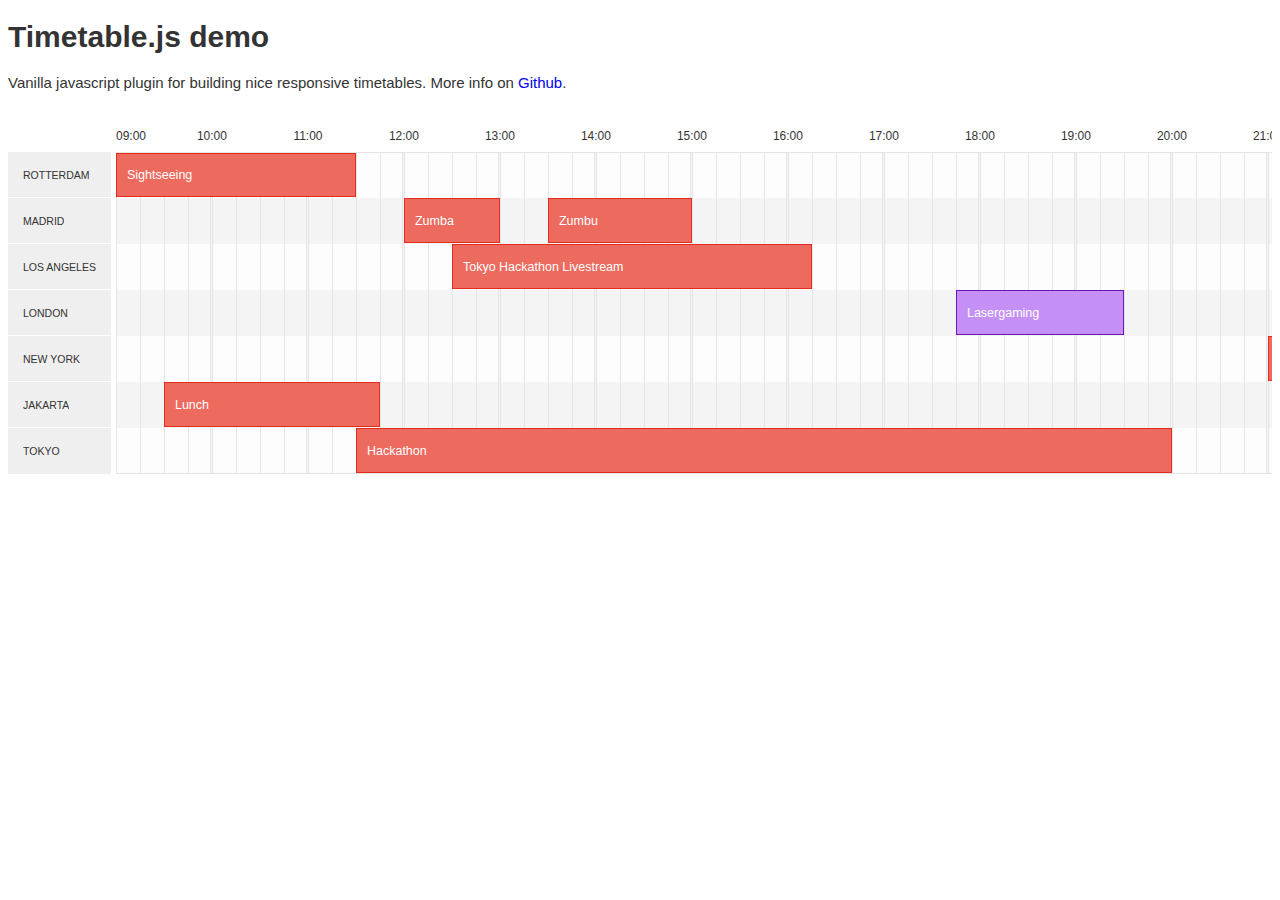
<file: helloffice/src/main/webapp/resources/assets/vendor/timetable.js-master/dist/demo.html>
<!doctype html>
<html>
  <head>
    <meta charset="utf-8">
    <meta name="description" content="Vanilla javascript plugin for building nice responsive timetables">
    <meta name="viewport" content="width=device-width, initial-scale=1">
    <title>Timetable.js demo</title>
    <link rel="stylesheet" href="styles/timetablejs.css">
    <link rel="stylesheet" href="styles/demo.css">
  </head>
  <body>

    <div class="hero-unit">
      <h1>Timetable.js demo</h1>
      <p>Vanilla javascript plugin for building nice responsive timetables. More info on <a href="https://github.com/Grible/timetable.js" target="_blank">Github</a>.</p>
    </div>

    <div class="timetable"></div>

    <script src="scripts/timetable.js"></script>

    <script>
      var timetable = new Timetable();

      timetable.setScope(9,3)

      timetable.addLocations(['Rotterdam', 'Madrid', 'Los Angeles', 'London', 'New York', 'Jakarta', 'Tokyo']);

      timetable.addEvent('Sightseeing', 'Rotterdam', new Date(2015,7,17,9,00), new Date(2015,7,17,11,30), { url: '#' });
      timetable.addEvent('Zumba', 'Madrid', new Date(2015,7,17,12), new Date(2015,7,17,13), { url: '#' });
      timetable.addEvent('Zumbu', 'Madrid', new Date(2015,7,17,13,30), new Date(2015,7,17,15), { url: '#' });
      timetable.addEvent('Lasergaming', 'London', new Date(2015,7,17,17,45), new Date(2015,7,17,19,30), { class: 'vip-only', data: { maxPlayers: 14, gameType: 'Capture the flag' } });
      timetable.addEvent('All-you-can-eat grill', 'New York', new Date(2015,7,17,21), new Date(2015,7,18,1,30), { url: '#' });
      timetable.addEvent('Hackathon', 'Tokyo', new Date(2015,7,17,11,30), new Date(2015,7,17,20)); // options attribute is not used for this event
      timetable.addEvent('Tokyo Hackathon Livestream', 'Los Angeles', new Date(2015,7,17,12,30), new Date(2015,7,17,16,15)); // options attribute is not used for this event
      timetable.addEvent('Lunch', 'Jakarta', new Date(2015,7,17,9,30), new Date(2015,7,17,11,45), { onClick: function(event) {
        window.alert('You clicked on the ' + event.name + ' event in ' + event.location + '. This is an example of a click handler');
      }});
      timetable.addEvent('Cocktails', 'Rotterdam', new Date(2015,7,18,00,00), new Date(2015,7,18,02,00), { class: 'vip-only' });

      var renderer = new Timetable.Renderer(timetable);
      renderer.draw('.timetable');
    </script>

    <!-- Google Analytics: change UA-XXXXX-X to be your site's ID. -->
    <script>
      (function(b,o,i,l,e,r){b.GoogleAnalyticsObject=l;b[l]||(b[l]=
      function(){(b[l].q=b[l].q||[]).push(arguments)});b[l].l=+new Date;
      e=o.createElement(i);r=o.getElementsByTagName(i)[0];
      e.src='//www.google-analytics.com/analytics.js';
      r.parentNode.insertBefore(e,r)}(window,document,'script','ga'));
      ga('create','UA-37417680-5');ga('send','pageview');
    </script>
</body>
</html>
</file>
<file: helloffice/src/main/webapp/resources/assets/vendor/timetable.js-master/dist/styles/timetablejs.css>
.timetable{display:flex;align-items:stretch;width:100%;max-width:100%;box-sizing:border-box}.timetable *{box-sizing:inherit}.timetable li,.timetable ul{list-style-type:none;margin:0}.timetable li,.timetable ul{padding:0}.timetable>aside{flex:none;max-width:30%;padding:0!important;margin-top:46px;border-right:5px solid transparent;position:relative}.timetable>aside li{padding:0 15px;background-color:#efefef;line-height:46px}.timetable>aside li:not(:last-of-type){border-bottom:1px solid #fff}.timetable>aside .row-heading{display:inline-block;max-width:100%;overflow:hidden;text-overflow:ellipsis;white-space:nowrap;word-wrap:normal}.timetable>aside:before{content:"";display:block;background-color:#fff;height:46px;position:relative;margin-top:-46px;top:0}.timetable aside li,.timetable time li{height:46px}.timetable>section{flex:3 0 auto;width:0;padding:0!important}.timetable>section time{display:block;width:100%;overflow-x:scroll;-webkit-overflow-scrolling:touch}.timetable>section>header{position:relative;top:0;z-index:3;width:100%;overflow:hidden;background-color:#fff;transform-style:preserve-3d}.timetable>section>header ul{display:flex;height:46px;align-items:center}.timetable>section>header li{flex:none;display:block;position:relative;width:96px}.timetable>section>header li .time-label{display:block;position:absolute;left:0}.timetable>section>header li:not(:first-of-type) .time-label{transform:translateX(-50%)}.timetable>section>header li:last-of-type{width:0}.timetable>section>header li:last-of-type .time-label{transform:translateX(-100%)}.timetable ul.room-timeline{border-left:none;display:flex;flex-direction:column;align-items:stretch}.timetable ul.room-timeline li{position:relative;background-color:#f4f4f4;height:46px}.timetable ul.room-timeline li:nth-of-type(odd){background-color:#fdfdfd}.timetable ul.room-timeline li:first-of-type{border-top:1px solid #e5e5e5}.timetable ul.room-timeline li:last-of-type{border-bottom:1px solid #e5e5e5}.timetable ul.room-timeline li:not(:last-of-type){border-bottom:none}.timetable ul.room-timeline li:first-child .time-entry{height:44px}.timetable ul.room-timeline li:after,.timetable ul.room-timeline li:before{content:"";position:absolute;z-index:1;left:0;top:0;right:0;bottom:0}.timetable ul.room-timeline li:before{background-image:linear-gradient(90deg,#e5e5e5 1px,transparent 0);background-size:24px auto}.timetable ul.room-timeline li:after{background-image:linear-gradient(90deg,#e5e5e5,#e5e5e5 1px,#f4f4f4 0,#f4f4f4 2px,#e5e5e5 0,#e5e5e5 3px,transparent 0,transparent);background-size:96px auto;background-position:-2px 0}.timetable .time-entry{background-color:#ec6a5e;transition:background-color .2s;height:45px;display:block;position:absolute;z-index:2;padding:0 10px;white-space:normal;overflow:hidden;color:#fff;border:1px solid #e32c1b;transform-style:preserve-3d}.timetable .time-entry small{position:relative;top:50%;transform:translateY(-50%);display:block}.timetable .time-entry:hover{background-color:#e74030}
</file>
<file: helloffice/src/main/webapp/resources/assets/vendor/timetable.js-master/dist/styles/demo.css>
body{font-family:Helvetica Neue,Helvetica,Arial,sans-serif;color:#333;font-size:15px}a{text-decoration:none}.row-heading{font-weight:500;font-size:.7em;text-transform:uppercase}.timetable .time-label{font-size:.8em;font-weight:500}.timetable .time-entry.vip-only{background-color:#c490f5;border:1px solid #6a16b8}.timetable .time-entry.vip-only:hover{background-color:#ae67f0}
</file>
